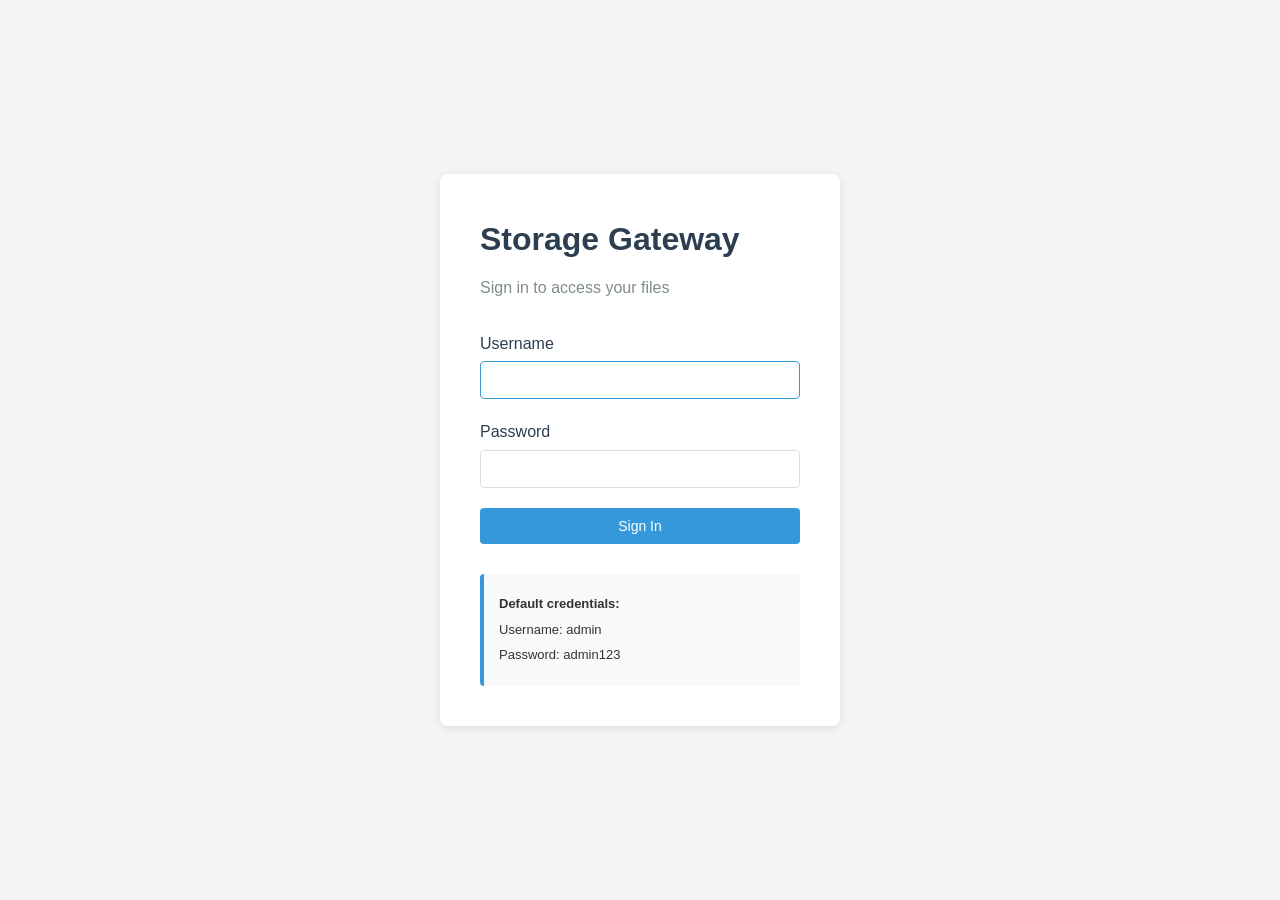
<file: ClaudeCode/frontend/login.html>
<!DOCTYPE html>
<html lang="en">
<head>
    <meta charset="UTF-8">
    <meta name="viewport" content="width=device-width, initial-scale=1.0">
    <title>Storage Gateway - Login</title>
    <link rel="stylesheet" href="styles.css">
</head>
<body>
    <div class="login-container">
        <div class="login-box">
            <h1>Storage Gateway</h1>
            <p class="subtitle">Sign in to access your files</p>

            <form id="loginForm">
                <div class="form-group">
                    <label for="username">Username</label>
                    <input type="text" id="username" name="username" required autofocus>
                </div>

                <div class="form-group">
                    <label for="password">Password</label>
                    <input type="password" id="password" name="password" required>
                </div>

                <div id="errorMessage" class="error-message" style="display: none;"></div>

                <button type="submit" class="btn btn-primary">Sign In</button>
            </form>

            <div class="info-box">
                <p><strong>Default credentials:</strong></p>
                <p>Username: admin</p>
                <p>Password: admin123</p>
            </div>
        </div>
    </div>

    <script src="api.js"></script>
    <script src="auth.js"></script>
</body>
</html>
</file>
<file: ClaudeCode/frontend/styles.css>
* {
    margin: 0;
    padding: 0;
    box-sizing: border-box;
}

body {
    font-family: -apple-system, BlinkMacSystemFont, 'Segoe UI', Roboto, Oxygen, Ubuntu, Cantarell, sans-serif;
    line-height: 1.6;
    color: #333;
    background-color: #f5f5f5;
}

/* Login Page */
.login-container {
    display: flex;
    justify-content: center;
    align-items: center;
    min-height: 100vh;
    padding: 20px;
}

.login-box {
    background: white;
    padding: 40px;
    border-radius: 8px;
    box-shadow: 0 2px 10px rgba(0, 0, 0, 0.1);
    width: 100%;
    max-width: 400px;
}

.login-box h1 {
    margin-bottom: 10px;
    color: #2c3e50;
}

.subtitle {
    color: #7f8c8d;
    margin-bottom: 30px;
}

.form-group {
    margin-bottom: 20px;
}

.form-group label {
    display: block;
    margin-bottom: 5px;
    font-weight: 500;
    color: #2c3e50;
}

.form-group input {
    width: 100%;
    padding: 10px;
    border: 1px solid #ddd;
    border-radius: 4px;
    font-size: 14px;
}

.form-group input:focus {
    outline: none;
    border-color: #3498db;
}

.btn {
    padding: 10px 20px;
    border: none;
    border-radius: 4px;
    cursor: pointer;
    font-size: 14px;
    font-weight: 500;
    transition: background-color 0.3s;
}

.btn-primary {
    background-color: #3498db;
    color: white;
    width: 100%;
}

.btn-primary:hover {
    background-color: #2980b9;
}

.btn-secondary {
    background-color: #95a5a6;
    color: white;
}

.btn-secondary:hover {
    background-color: #7f8c8d;
}

.error-message {
    background-color: #fee;
    color: #c33;
    padding: 10px;
    border-radius: 4px;
    margin-bottom: 20px;
}

.info-box {
    margin-top: 30px;
    padding: 15px;
    background-color: #f8f9fa;
    border-radius: 4px;
    border-left: 4px solid #3498db;
    font-size: 13px;
}

.info-box p {
    margin: 5px 0;
}

/* Main App */
.app-container {
    display: flex;
    flex-direction: column;
    height: 100vh;
}

.app-header {
    background-color: #2c3e50;
    color: white;
    padding: 15px 30px;
    display: flex;
    justify-content: space-between;
    align-items: center;
}

.app-header h1 {
    font-size: 24px;
}

.user-info {
    display: flex;
    align-items: center;
    gap: 15px;
}

.app-main {
    flex: 1;
    padding: 20px;
    overflow-y: auto;
}

.toolbar {
    display: flex;
    justify-content: space-between;
    align-items: center;
    margin-bottom: 20px;
    padding: 15px;
    background: white;
    border-radius: 8px;
    box-shadow: 0 1px 3px rgba(0, 0, 0, 0.1);
}

.breadcrumb {
    display: flex;
    align-items: center;
    gap: 5px;
    flex-wrap: wrap;
}

.breadcrumb a {
    color: #3498db;
    text-decoration: none;
    padding: 5px 10px;
    border-radius: 4px;
    transition: background-color 0.2s;
}

.breadcrumb a:hover {
    background-color: #ecf0f1;
}

.breadcrumb span {
    color: #95a5a6;
}

.file-list-container {
    background: white;
    border-radius: 8px;
    box-shadow: 0 1px 3px rgba(0, 0, 0, 0.1);
    overflow: hidden;
}

.file-list {
    width: 100%;
    border-collapse: collapse;
}

.file-list thead {
    background-color: #f8f9fa;
    border-bottom: 2px solid #dee2e6;
}

.file-list th {
    padding: 15px;
    text-align: left;
    font-weight: 600;
    color: #2c3e50;
}

.file-list td {
    padding: 15px;
    border-bottom: 1px solid #ecf0f1;
}

.file-list tbody tr {
    transition: background-color 0.2s;
}

.file-list tbody tr:hover {
    background-color: #f8f9fa;
}

.file-list .loading {
    text-align: center;
    color: #95a5a6;
    font-style: italic;
}

.file-name {
    display: flex;
    align-items: center;
    gap: 10px;
    color: #3498db;
    cursor: pointer;
    text-decoration: none;
}

.file-name:hover {
    text-decoration: underline;
}

.file-icon {
    width: 24px;
    height: 24px;
}

.file-actions {
    display: flex;
    gap: 10px;
}

.btn-small {
    padding: 5px 10px;
    font-size: 12px;
}

/* Modal */
.modal {
    position: fixed;
    top: 0;
    left: 0;
    width: 100%;
    height: 100%;
    background-color: rgba(0, 0, 0, 0.5);
    display: flex;
    justify-content: center;
    align-items: center;
    z-index: 1000;
}

.modal-content {
    background: white;
    padding: 30px;
    border-radius: 8px;
    box-shadow: 0 4px 20px rgba(0, 0, 0, 0.2);
    width: 90%;
    max-width: 500px;
}

.modal-content h2 {
    margin-bottom: 20px;
    color: #2c3e50;
}

.modal-actions {
    display: flex;
    justify-content: flex-end;
    gap: 10px;
    margin-top: 20px;
}

.progress-bar {
    width: 100%;
    height: 20px;
    background-color: #ecf0f1;
    border-radius: 10px;
    overflow: hidden;
    margin: 10px 0;
}

.progress-fill {
    height: 100%;
    background-color: #3498db;
    transition: width 0.3s;
}

#progressText {
    text-align: center;
    color: #7f8c8d;
    font-size: 14px;
}

/* Type badges */
.type-badge {
    display: inline-block;
    padding: 3px 8px;
    border-radius: 3px;
    font-size: 11px;
    font-weight: 600;
    text-transform: uppercase;
}

.type-file {
    background-color: #e8f4fd;
    color: #2980b9;
}

.type-directory {
    background-color: #fff3cd;
    color: #856404;
}

/* Utility classes */
.text-muted {
    color: #95a5a6;
}

.text-center {
    text-align: center;
}
</file>
